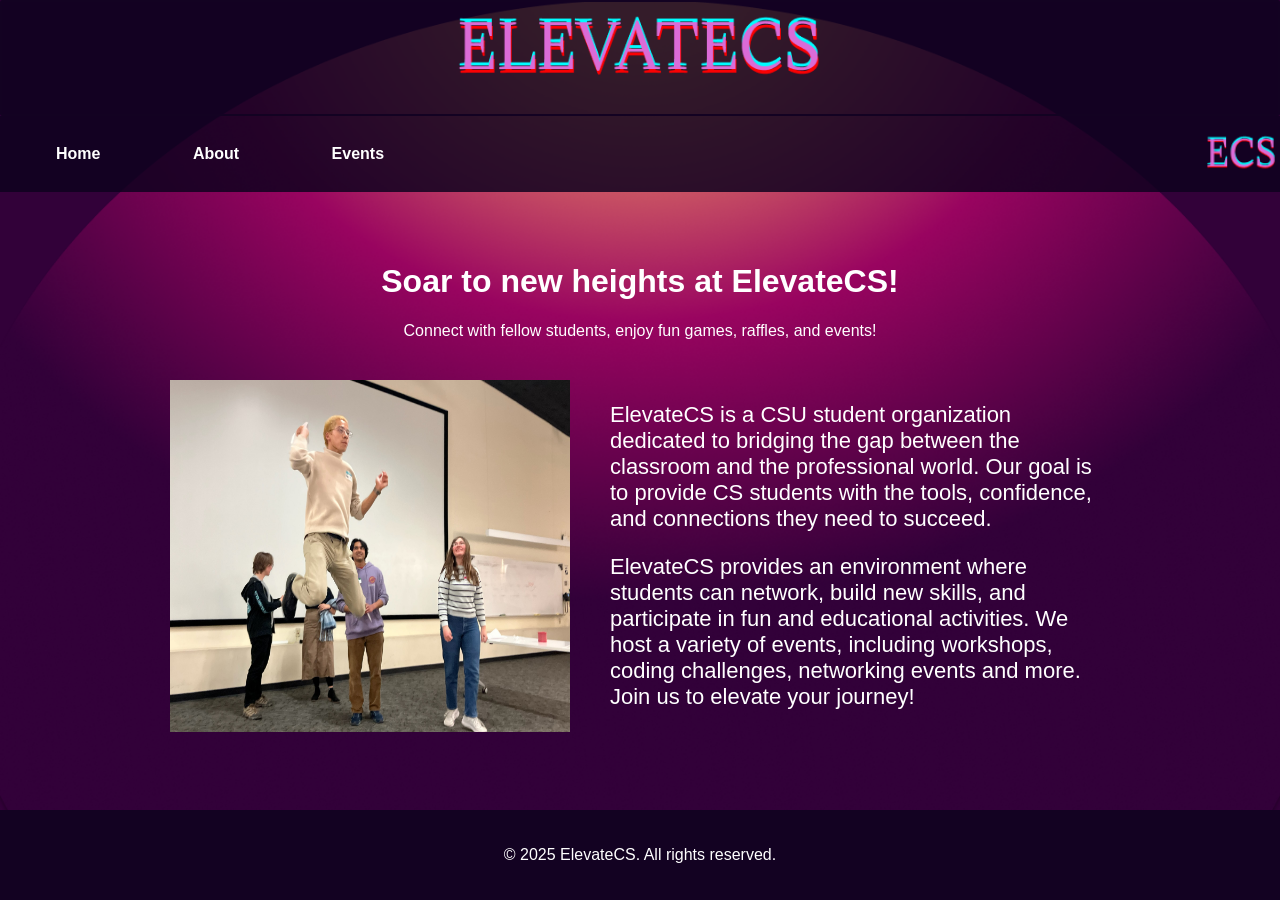
<file: index.html>
<!DOCTYPE html>
<html lang="en">
<head>
  <meta charset="UTF-8">
  <meta name="viewport" content="width=device-width, initial-scale=1.0">
  <title>ElevateCS Home</title>
  <link rel="stylesheet" href="home.css">
</head>
<body>
    <!-- Header  -->
    <div class="header">
      <img src="images/elevateTitle.png" alt="ElevateCS Title" class="header-image">
    </div>

    
    <!-- NavBar -->
    <div class="navbar">
        <nav class="nav-links">
          <a href="index.html">Home</a>
          <a href="about.html">About</a>
          <a href="events.html">Events</a>
        </nav>
        <div class="nav-logo">
          <a href="index.html">
            <img src="images/navLogo.png" alt="ElevateCS Logo" class="nav-logo-image">
          </a>
        </div>
      </div>
    
    
    <!-- Main Content -->
    <main class="main-content">
        <h1>Soar to new heights at ElevateCS!</h1>
        <p>Connect with fellow students, enjoy fun games, raffles, and events!</p>
    
        
        <div class="content-row">
            <img src="images/soarHigh.jpg" alt="Students jumping" width="400px" height="auto">
            
            <div class="content-paragraph">
              <p>
                ElevateCS is a CSU student organization dedicated to bridging the gap between the classroom and the professional world.
                Our goal is to provide CS students with the tools, confidence, and connections they need to succeed.
              </p>
                <p>
                    ElevateCS provides an environment where students can network, build new skills, and participate
                    in fun and educational activities. We host a variety of events, including workshops, coding
                    challenges, networking events and more. Join us to elevate your journey!
                </p>
               
            </div>
        </div>
    </main>
    
  <!-- Footer -->
  <footer class="footer">
    <p>© 2025 ElevateCS. All rights reserved.</p>
  </footer>

</body>
</html>
</file>
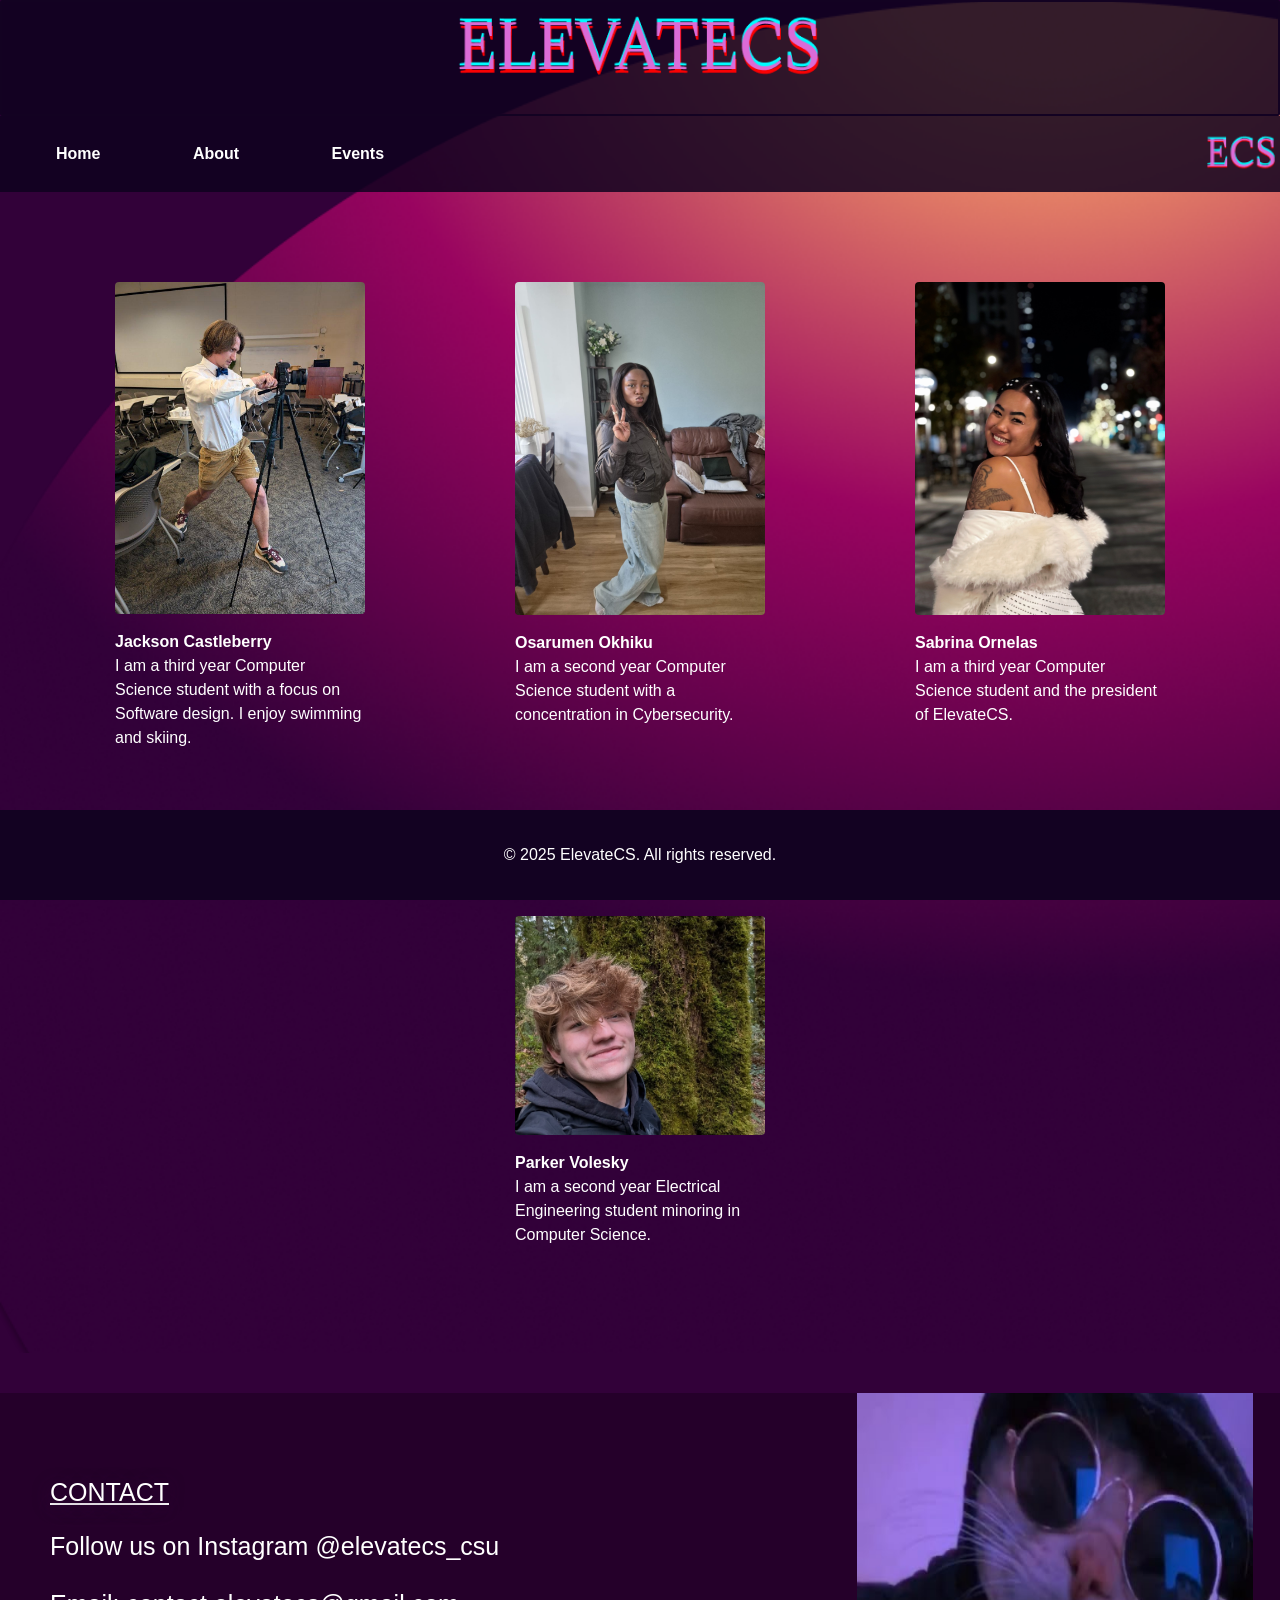
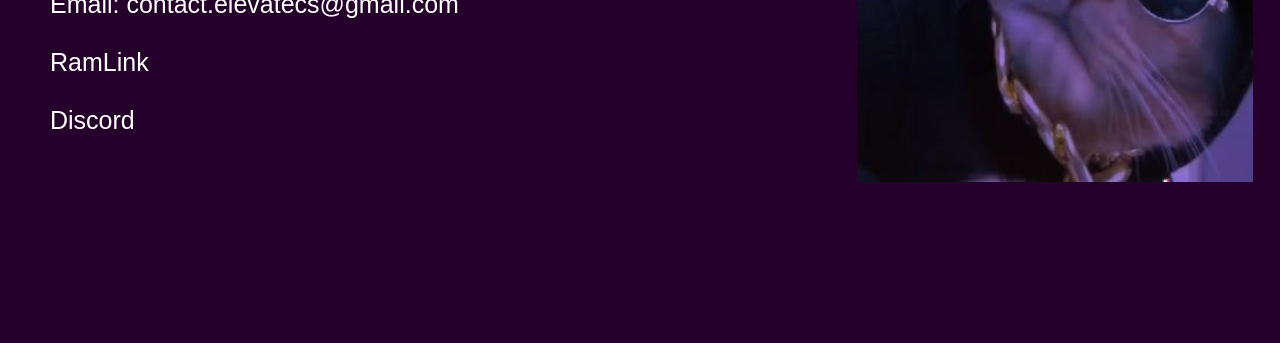
<file: about.html>
<!DOCTYPE html>
<html lang="en">
<head>
  <meta charset="UTF-8">
  <meta name="viewport" content="width=device-width, initial-scale=1.0">
  <title>ElevateCS About</title>
  <link rel="stylesheet" href="home.css">
</head>
<body>
    <!-- Head -->
    <div class="header">
      <img src="images/elevateTitle.png" alt="ElevateCS Title" class="header-image">
    </div>
    <!-- Nav -->
    <div class="navbar">
        <nav class="nav-links">
          <a href="index.html">Home</a>
          <a href="about.html">About</a>
          <a href="events.html">Events</a>
        </nav>
        <div class="nav-logo">
          <a href="index.html">
            <img src="images/navLogo.png" alt="ElevateCS Logo" class="nav-logo-image">
          </a>
        </div>
      </div>
    
    
    <!-- Main -->
    <main class="main-content">
      <div class="team-grid">
        <div class="member-card">
          <img src="images/jacksonPic.jpeg" alt="Jackson Castleberry">
          <p><strong>Jackson Castleberry</strong><br/>I am a third year Computer Science student with a focus on Software design. I enjoy swimming and skiing.</p>
        </div>
        <div class="member-card">
          <img src="images/sampic.jpeg" alt="Osarumen Okhiku">
          <p><strong>Osarumen Okhiku</strong><br/>I am a second year Computer Science student with a concentration in Cybersecurity.</p>
        </div>
        <div class="member-card">
          <img src="images/sabrinaPic.jpeg" alt="Sabrina Ornelas">
          <p><strong>Sabrina Ornelas</strong><br/>I am a third year Computer Science student and the president of ElevateCS.</p>
        </div>
        <div class="member-card">
          <img src="images/parkerPic.jpeg" alt="Parker Volesky">
          <p><strong>Parker Volesky</strong><br/>I am a second year Electrical Engineering student minoring in Computer Science.</p>
        </div>
      </div>
    </main>
    
    <div class="contact">
      <p class="contact_head"> CONTACT </p>
      <p>
        Follow us on Instagram @elevatecs_csu<br/><br/>Email: contact.elevatecs@gmail.com<br/><br/><a href="https://ramlink.campuslabs.com/engage/organization/elevatecs">RamLink</a> <br/><br/><a href="https://discord.gg/M4X9zsVr">Discord</a> <br/>
      </p>
      <img style="width: 30%; height: 609px; left: 857px; top: -220px; position: absolute" src="images/image1 (3).jpeg" />
    </div>

    
  <!-- Foot -->
  <footer class="footer">
    <p>© 2025 ElevateCS. All rights reserved.</p>
  </footer>

</body>
</html>
</file>
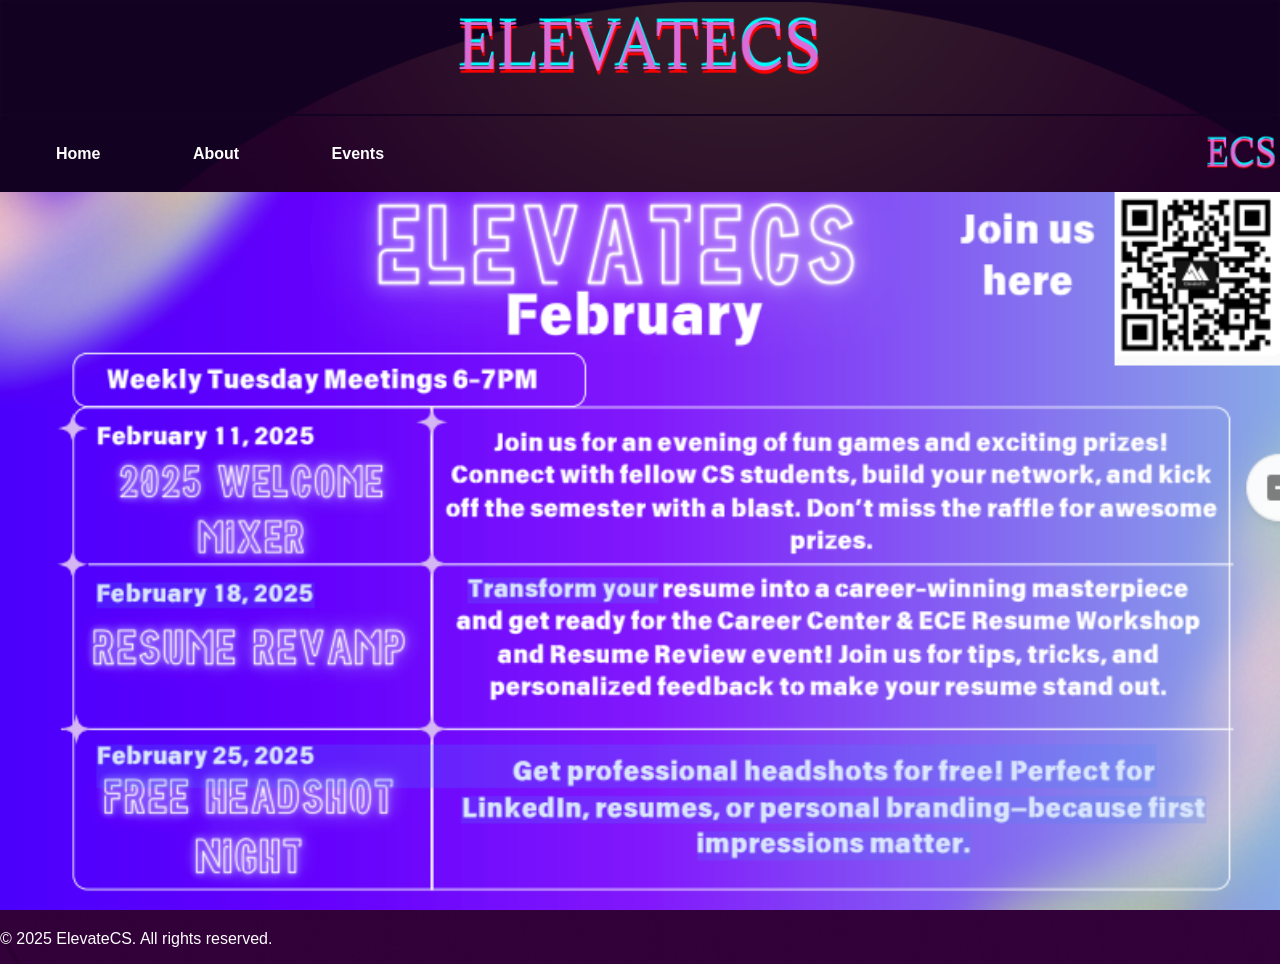
<file: events.html>
<!DOCTYPE html>
<html lang="en">
<head>
  <meta charset="UTF-8">
  <meta name="viewport" content="width=device-width, initial-scale=1.0">
  <title>ElevateCS About</title>
  <link rel="stylesheet" href="home.css">
</head>
<body>
    <!-- Head -->
    <div class="header">
        <img src="images/elevateTitle.png" alt="ElevateCS Title" class="header-image">
      </div>
      <!-- Nav -->
      <div class="navbar">
          <nav class="nav-links">
            <a href="index.html">Home</a>
            <a href="about.html">About</a>
            <a href="events.html">Events</a>
          </nav>
          <div class="nav-logo">
            <a href="index.html">
              <img src="images/navLogo.png" alt="ElevateCS Logo" class="nav-logo-image">
            </a>
          </div>
        </div>
      
      
        <!-- Main -->
      <main class="main-content-events">
      <img src="images/eventsPic.png" width="100% height:100%>

      </main>
      
    <!-- Foot -->
    <footer class="footer">
      <p>© 2025 ElevateCS. All rights reserved.</p>
    </footer>

</body>
</html>
</file>
<file: home.css>
body {
    margin: 0;
    font-family: 'Poppins', sans-serif;
    background-color: #320139;
    background-image: url('images/background-circle.png');
    background-repeat: no-repeat;
    background-size: cover;
    color: white;
    overflow-x: hidden;
  }
  
  /* Navbar */
.navbar {
    background: rgba(14, 2, 30, 0.84);
    display: flex;
    justify-content: space-between;
    align-items: center;
    height: 76px;
    width: 100%;
}
  
.nav-links a {
    margin-left: 24px; 
    padding: 16px 32px;
    text-decoration: none;
    color: white;
    font-weight: bold;
    transition: transform 0.3s ease;
}
.nav-links a:hover {
    color: #FEAB68; 
    text-decoration: underline;
}

.nav-logo-image {
    height: 50px; 
    object-fit: contain;
    cursor: pointer;
}
  
.nav-logo-image:hover {
    transform: scale(1.1); /* Makes the logo 10% bigger on hover */
}

  /* Header */
.header {
    width: 100%;
    text-align: center;
    height: 116px;
    padding: 0 32px;
    background: rgba(14, 2, 30, 0.84);
    border: 2px solid #130222;
    border-radius: 2px;
    box-sizing: border-box;
}
  
.header-image {
    height: 100px;
    object-fit: contain;

}
  
  /* Main Content */
.main-content {
    text-align: center;
    padding: 50px 20px;
    
    
    
}
.team-grid {
    display: flex;
    flex-wrap: wrap;
    justify-content: center;
    gap: 150px;
    padding: 40px 20px;
  }
  
  .member-card {
    width: 250px;
    color: white;
    text-align: left;
    font-family: 'Poppins', sans-serif;
    /* background: rgba(50, 1, 57, 0.7);
    border: 2px solid #320139;
    border-radius: 8px;
    padding: 16px;
    box-sizing: border-box;
    transition: transform 0.3s; */
  }
  
  /* .member-card:hover {
    transform: translateY(-5px);
  } */
  
  .member-card img {
    width: 100%;
    height: auto;
    border-radius: 4px;
  }
  
  .member-card p {
    font-size: 16px;
    line-height: 1.5;
    margin-top: 12px;
  }
.content-row {
    display: flex;
    justify-content: center; /*content-row holds image and text box*/
    margin-top: 40px;
    gap: 40px; /* space between image and paragraph */
}

.content-paragraph {
    max-width: 500px; /*paragraph width*/
    text-align: left; 
    font-size: 22px; 
}
.contact{
    position: absolute;
    padding: 60px 20px 40px;
    margin-top: 40px;
    width: 100%; 
    height: 450px; 
    background: rgba(29, 1, 33, 0.62) ; 
    overflow: hidden
}
.contact_head{
    padding-left: 20px;
    position: absolute;
    color: white; 
    text-decoration: underline;
    font-size: 27px; 
    font-family: 'Poppins', sans-serif; 
    font-weight: 400; 
    word-wrap: break-word; 
    text-shadow: 0px 4px 18px rgba(50, 1, 57, 1.00);
}
.contact p{
    position: relative;
    padding-left: 30px;
    font-family: 'Poppins', sans-serif;
    font-weight: 400;
    font-size: 25px; 
    word-wrap: break-word
}
.contact a{
    text-decoration: none;
    color: #FFF;
}
.contact a:hover{
    color:#FEAB68;
    text-decoration: underline;
}

  /* Footer */
.footer {
    position: fixed;
    left: 0;
    bottom: 0;
    background-color: #130222;
    padding: 20px 32px; 
    text-align: center;
    width: 100%;
    box-sizing: border-box;
    
    
}
</file>
